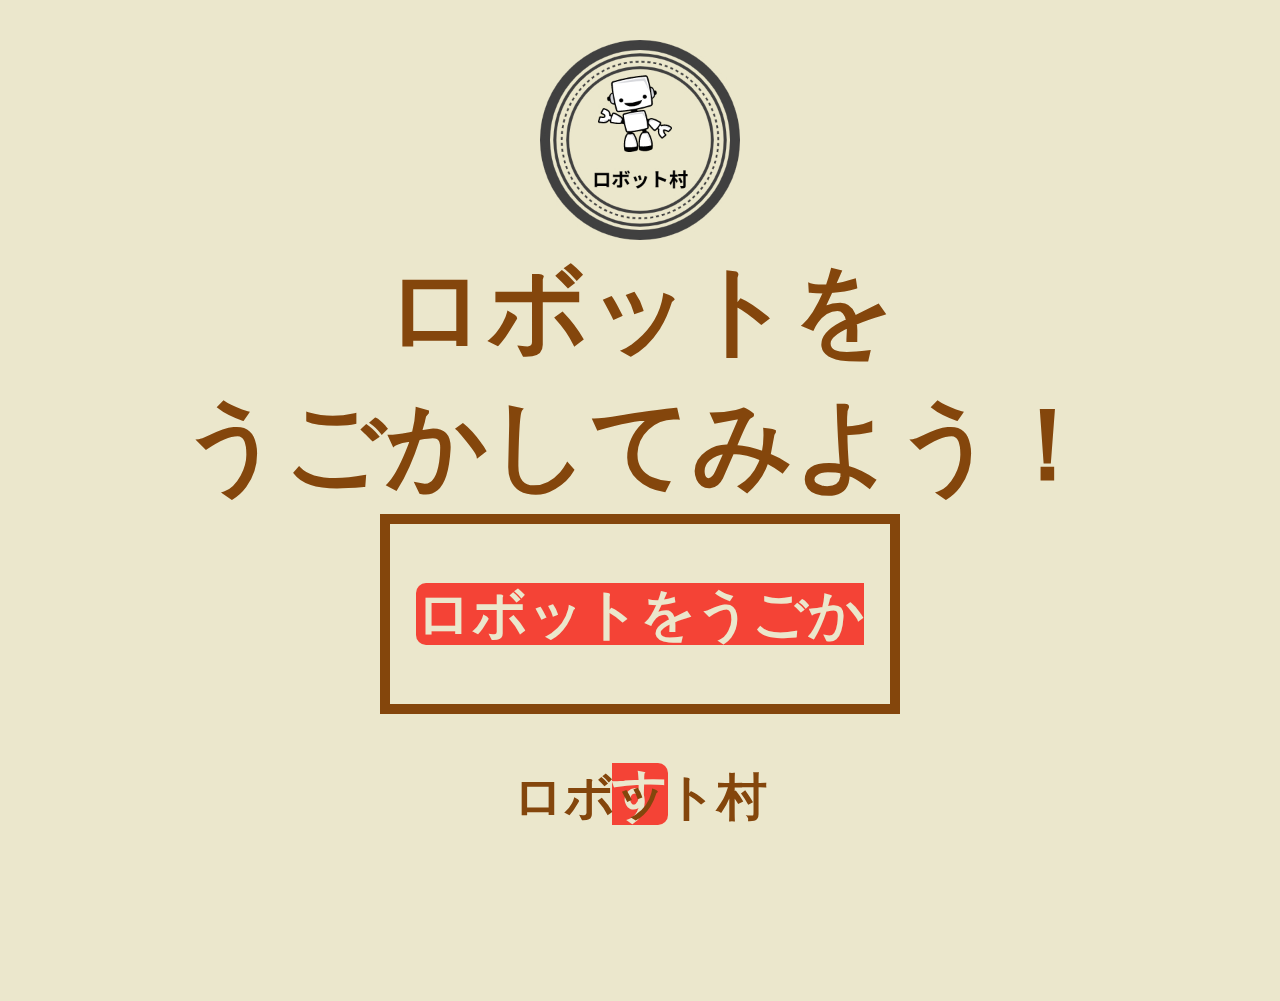
<file: index.html>
<!DOCTYPE html>
<head>
    <meta charset="UTF-8">
    <title>ロボット村</title>
    <link rel="stylesheet" href="style.css">
</head>
<body>
    <div class="wrapper">
        <div class="zigzag">
        </div>
        <!-- <div class="gizagiza"></div> -->

        <div id="teamb_logo">
            <img src="./logo/logo.jpg" height="200px" width="200px">
        </div>

        <div class="title">
            <a>ロボットを<br>うごかしてみよう！</a>
        </div>

            <div class="select_machines">
                <a href="robot_move.html" class="select_contents">ロボットをうごかす</a>
            </div>

        <p class="footer_logo">ロボット村</p>
        <!-- <p class="footer_logo">COUNTRY MA'AM</p> -->

        <div class="fotter">
            <div class="zigzag_bottom">
            </div>
        </div>
    </div>
</body>

</html>
</file>
<file: style.css>
body{
    margin: 0px;
    background-color: #EBE7CC;
  }

.wrapper{
    min-height: 100vh;
    position: relative;/*←相対位置*/
    padding-bottom: 120px;/*footer高さ*/
    box-sizing: border-box;/*全て含めてmin-height:100vhに*/
}

.logo{
    height: 150px;
}

.title{
    font-size: 100px;
    font-weight: bold;
    text-align: center;
    color: #84460C;
    /* margin: 50px; */
}

.select_machines{
    height: 180px;
    width: 500px;
    border: 10px solid #84460C;
    font-family: 'ヒラギノ角ゴ StdN','Hiragino Kaku Gothic StdN',sans-serif;
    text-align: center;
	margin:  0 auto;
}

.select_machines a{
    line-height: 180px;
    font-size: 55px;
    text-decoration: none;
    font-weight: bold;
    color: #EBE7CC;
  }
  
  #teamb_logo{
    text-align: center;
    padding-top: 40px;
  }
  
  .footer_logo{
    color: #84460C;
    text-align: center;
    font-size: 50px;
    font-weight: bold;
    font-family: 'ヒラギノ角ゴ StdN','Hiragino Kaku Gothic StdN',sans-serif;
  }
  
  .fotter{
    /* height: 100px; */
    width: 100%;
    position: absolute;
    /*←絶対位置*/
    bottom: 0; /*下に固定*/
    background-color: pink;
  }
  .menue{
    height: 80vh;
    /* background-color: aquamarine; */
  }
  
  .btn-gradient{
    text-align: center;
    height: 100px;
    width: 70%;
    display: inline-block;
    text-decoration: none;
    color: #ffffff;
    background-color: #E44531;
    box-shadow: 0px 2px 2px rgba(0, 0, 0, 0.29);
    border-bottom: solid 3px #c58668;
    border-radius:25px;
  }
  
  .btn-gradient:active {
    -webkit-transform: translateY(4px);
    transform: translateY(4px);
    box-shadow: 0px 0px 1px rgba(0, 0, 0, 0.2);
    border-bottom: none;
    border-radius:25px;
  }

.select_contents {
  background-color: #f44336;
  width: 500px;
  height: 200px;
  font-size: 50px;
  color: white;
  /*border-color: brown;*/
  border-width: 5px;
  border-radius: 10px;
  
}
</file>
